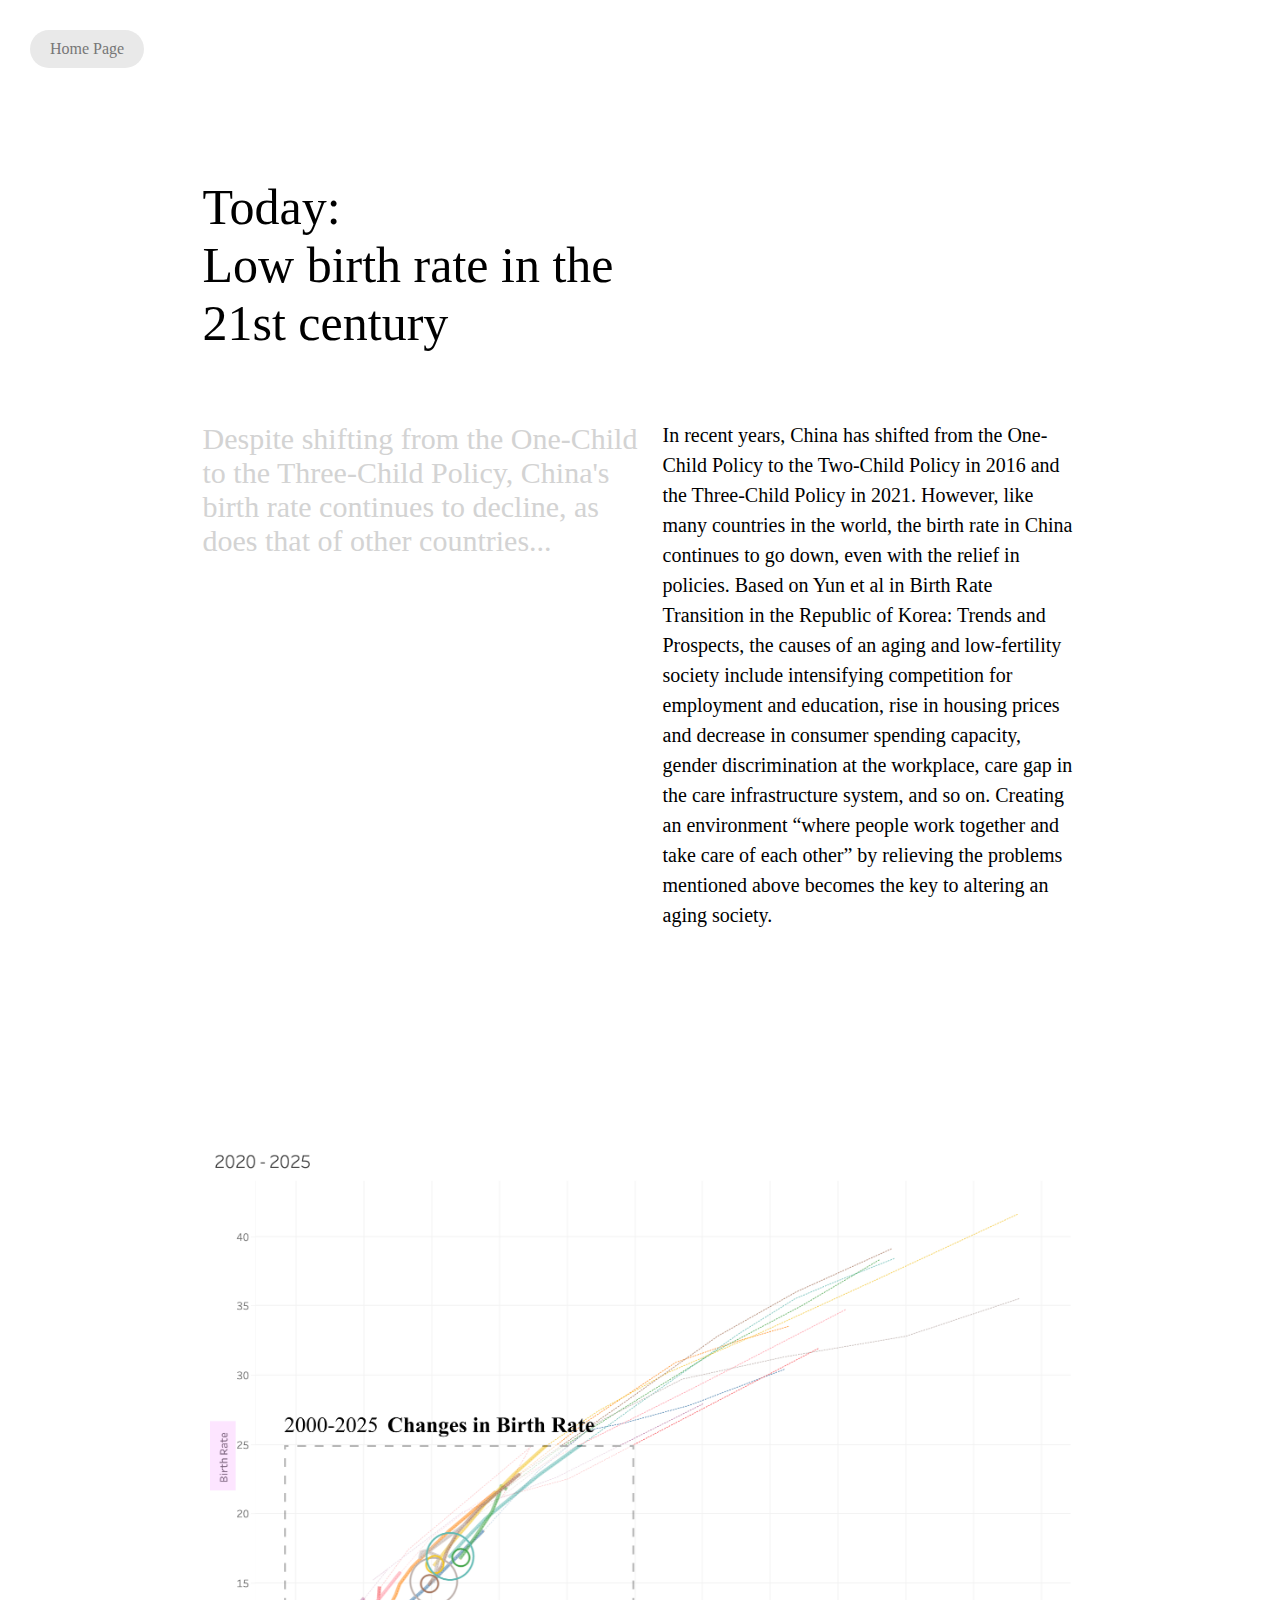
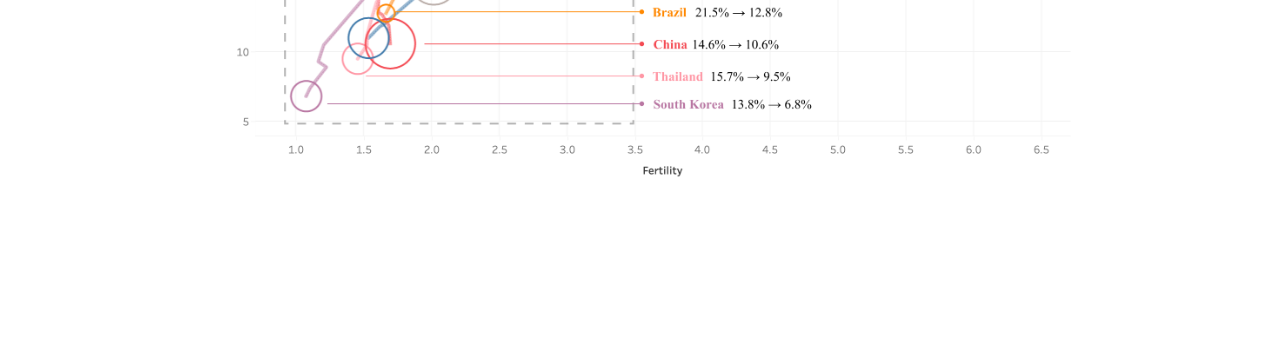
<file: birth_rate.html>
<!DOCTYPE html>
<html>
  <head>
    <title>Family Planning Comparison</title>
    <link rel="stylesheet" href="style.css">
    <link rel="stylesheet" href="sub_page.css">
  </head>
  <body>
    <a href="index.html" class="home-button">Home Page</a>

    <div class="textContainer">
      <div class="titleContainer">
        <p class="textTitle"><br>Today:<br>
          Low birth rate in the 21st century          
          </p>
        <p class="textSubTitle">Despite shifting from the One-Child to the Three-Child Policy, China's birth rate continues to decline, as does that of other countries...</p>
      </div>
      <p class="mainText"> In recent years, China has shifted from the One-Child Policy to the Two-Child Policy in 2016 and the Three-Child Policy in 2021. However, like many countries in the world, the birth rate in China continues to go down, even with the relief in policies. Based on Yun et al in Birth Rate Transition in the Republic of Korea: Trends and Prospects, the causes of an aging and low-fertility society include intensifying competition for employment and education, rise in housing prices and decrease in consumer spending capacity, gender discrimination at the workplace, care gap in the care infrastructure system, and so on. Creating an environment “where people work together and take care of each other” by relieving the problems mentioned above becomes the key to altering an aging society.</p>
    </div>

    <div class="imgContainer">
      <div class="img1">
        <img src="charts/birth rate.png">
      </div>
    </div>
    
    </body>
</html>
</file>
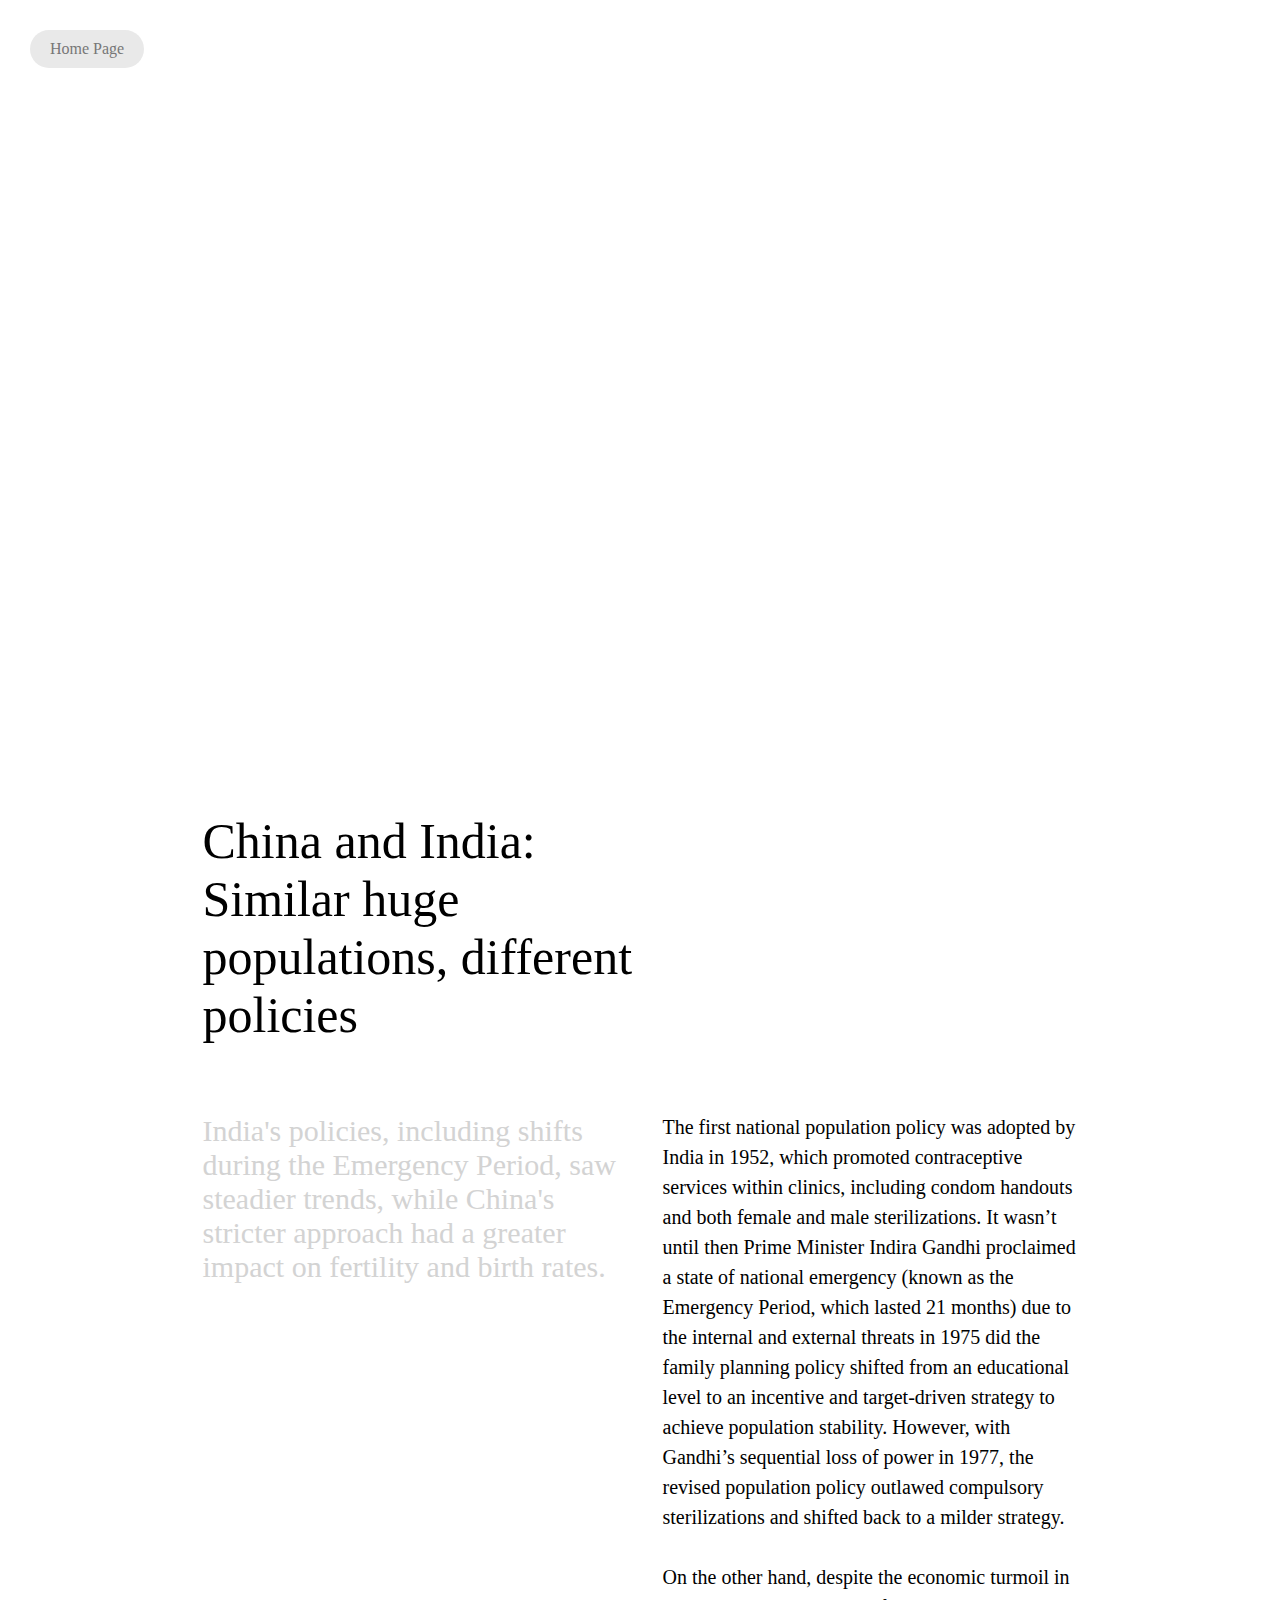
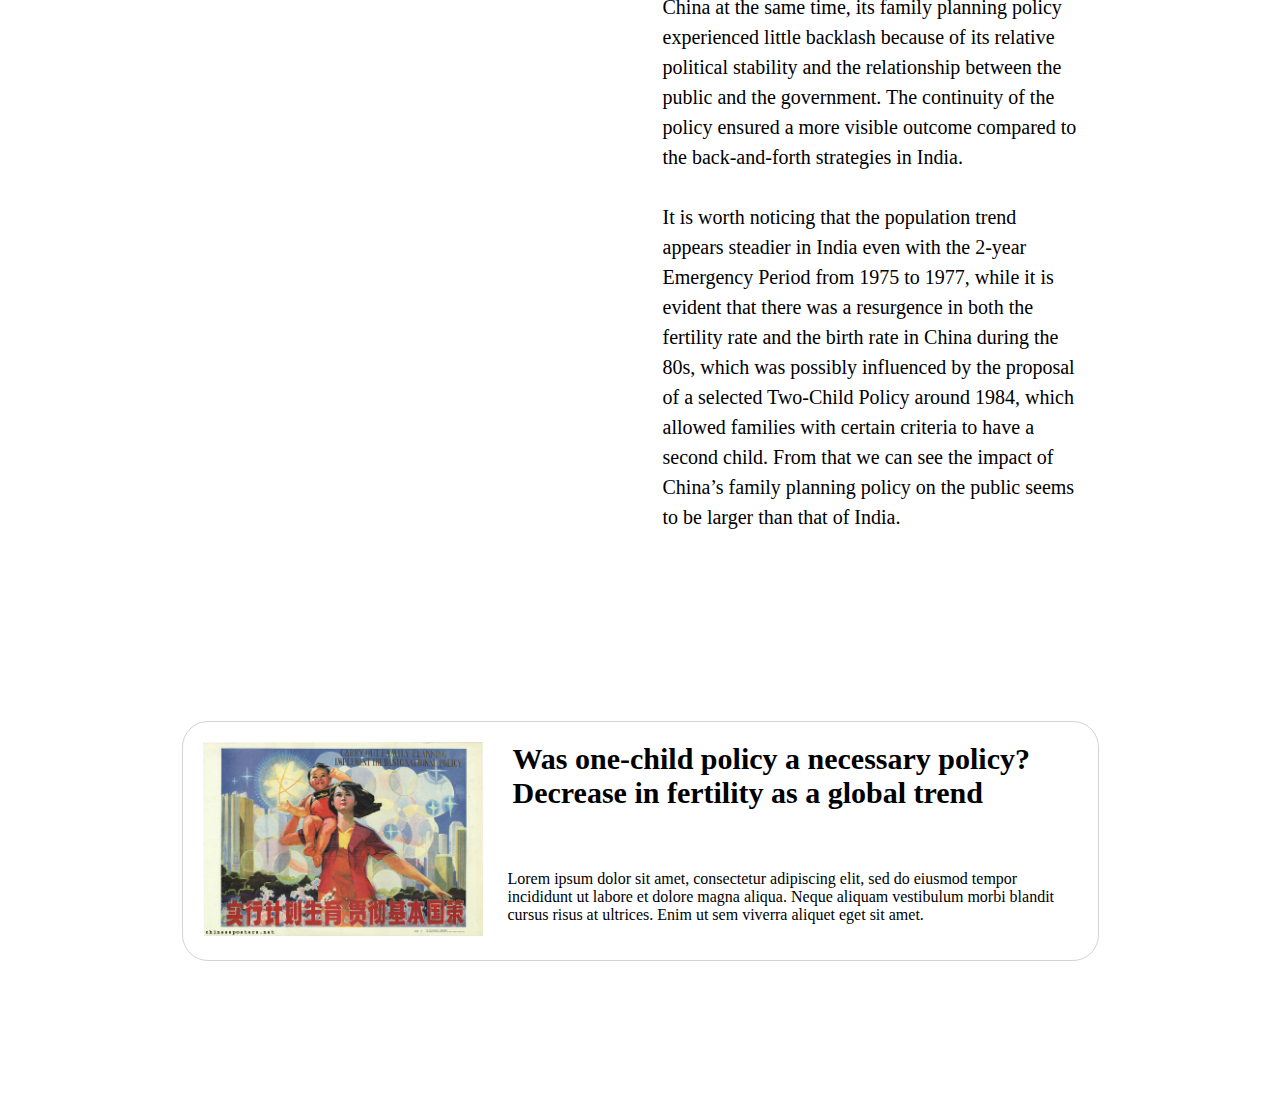
<file: china_india.html>
<!DOCTYPE html>
<html>
  <head>
    <title>Family Planning Comparison</title>
    <link rel="stylesheet" href="style.css">
    <link rel="stylesheet" href="sub_page.css">
  </head>
  <body>
    <a href="index.html" class="home-button">Home Page</a>
    <br> <br> <br> <br>
    <div class="container">  
    <div class='tableauPlaceholder' id='viz1733766538685' style='position: relative'><noscript><a href='#'><img alt=' 1970 - 1975 ' src='https:&#47;&#47;public.tableau.com&#47;static&#47;images&#47;Fa&#47;FamilyPlanning_China_India&#47;Sheet1&#47;1_rss.png' style='border: none' /></a></noscript><object class='tableauViz'  style='display:none;'><param name='host_url' value='https%3A%2F%2Fpublic.tableau.com%2F' /> <param name='embed_code_version' value='3' /> <param name='site_root' value='' /><param name='name' value='FamilyPlanning_China_India&#47;Sheet1' /><param name='tabs' value='no' /><param name='toolbar' value='yes' /><param name='static_image' value='https:&#47;&#47;public.tableau.com&#47;static&#47;images&#47;Fa&#47;FamilyPlanning_China_India&#47;Sheet1&#47;1.png' /> <param name='animate_transition' value='yes' /><param name='display_static_image' value='yes' /><param name='display_spinner' value='yes' /><param name='display_overlay' value='yes' /><param name='display_count' value='yes' /><param name='language' value='en-US' /><param name='filter' value='publish=yes' /></object></div>                <script type='text/javascript'>                    var divElement = document.getElementById('viz1733766538685');                    var vizElement = divElement.getElementsByTagName('object')[0];                    vizElement.style.width='92%';vizElement.style.height=(divElement.offsetWidth*0.45)+'px';                    var scriptElement = document.createElement('script');                    scriptElement.src = 'https://public.tableau.com/javascripts/api/viz_v1.js';                    vizElement.parentNode.insertBefore(scriptElement, vizElement);                </script>
</div>

    <div class="textContainer">
      <div class="titleContainer">
        <p class="textTitle">China and India:
          Similar huge populations, different policies
          </p>
        <p class="textSubTitle">
          India's policies, including shifts during the Emergency Period, saw steadier trends, while China's stricter approach had a greater impact on fertility and birth rates.</p>
      </div>
      <p class="mainText"> The first national population policy was adopted by India in 1952, which promoted contraceptive services within clinics, including condom handouts and both female and male sterilizations. It wasn’t until then Prime Minister Indira Gandhi proclaimed a state of national emergency (known as the Emergency Period, which lasted 21 months) due to the internal and external threats in 1975 did the family planning policy shifted from an educational level to an incentive and target-driven strategy to achieve population stability. However, with Gandhi’s sequential loss of power in 1977, the revised population policy outlawed compulsory sterilizations and shifted back to a milder strategy. <br><br>
        On the other hand, despite the economic turmoil in China at the same time, its family planning policy experienced little backlash because of its relative political stability and the relationship between the public and the government. The continuity of the policy ensured a more visible outcome compared to the back-and-forth strategies in India.<br><br>
        It is worth noticing that the population trend appears steadier in India even with the 2-year Emergency Period from 1975 to 1977, while it is evident that there was a resurgence in both the fertility rate and the birth rate in China during the 80s, which was possibly influenced by the proposal of a selected Two-Child Policy around 1984, which allowed families with certain criteria to have a second child. From that we can see the impact of China’s family planning policy on the public seems to be larger than that of India.
        </p>
    </div>



    <a href="fertility.html" div class="thumbnail">
      <div class="leftImg">
        <img src="pic/family planning.jpg" style="width:100%">
      </div>
      <div class="rightText">
          <p class="thumbnailTitle">Was one-child policy a necessary policy?
            Decrease in fertility as a global trend
            </p>
        <p class="thumbnailText">Lorem ipsum dolor sit amet, consectetur adipiscing elit, sed do eiusmod tempor incididunt ut labore et dolore magna aliqua. Neque aliquam vestibulum morbi blandit cursus risus at ultrices. Enim ut sem viverra aliquet eget sit amet.  </p>
      </div>
    </a>

    </body>
</html>
</file>
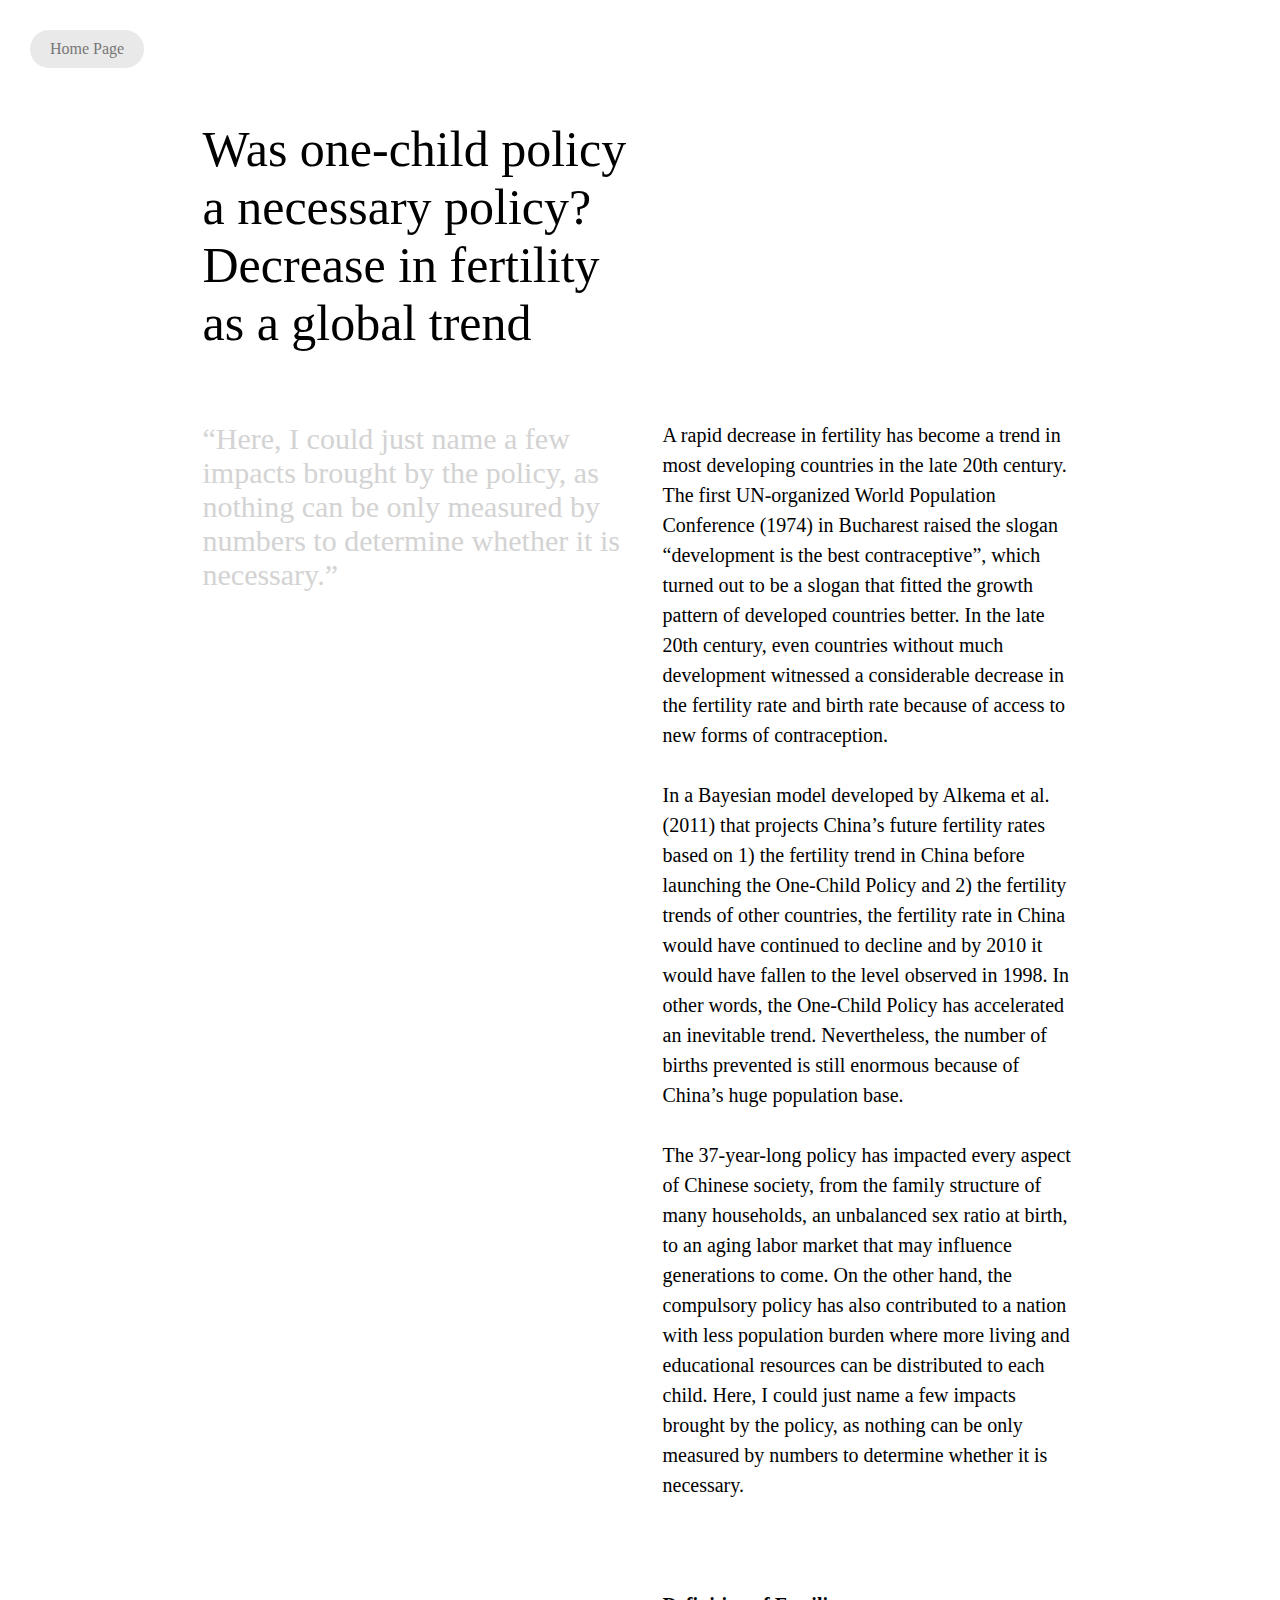
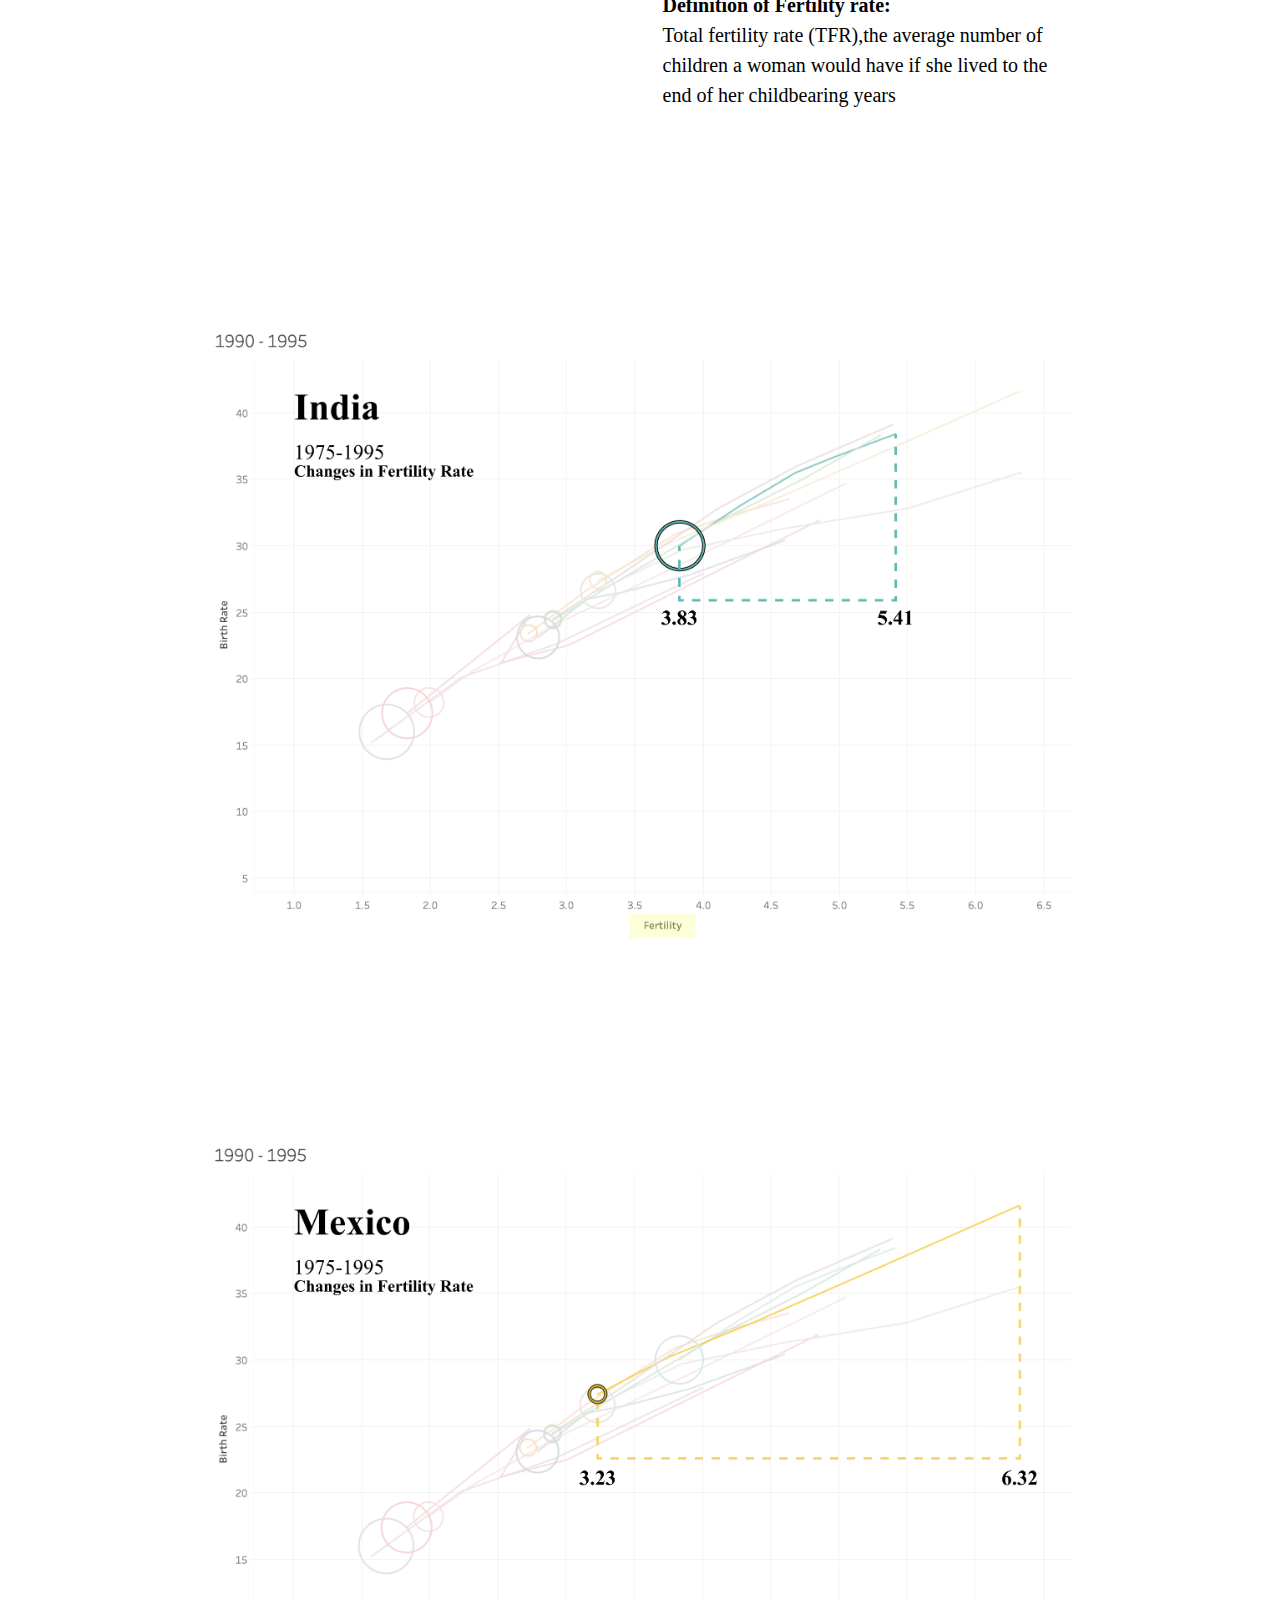
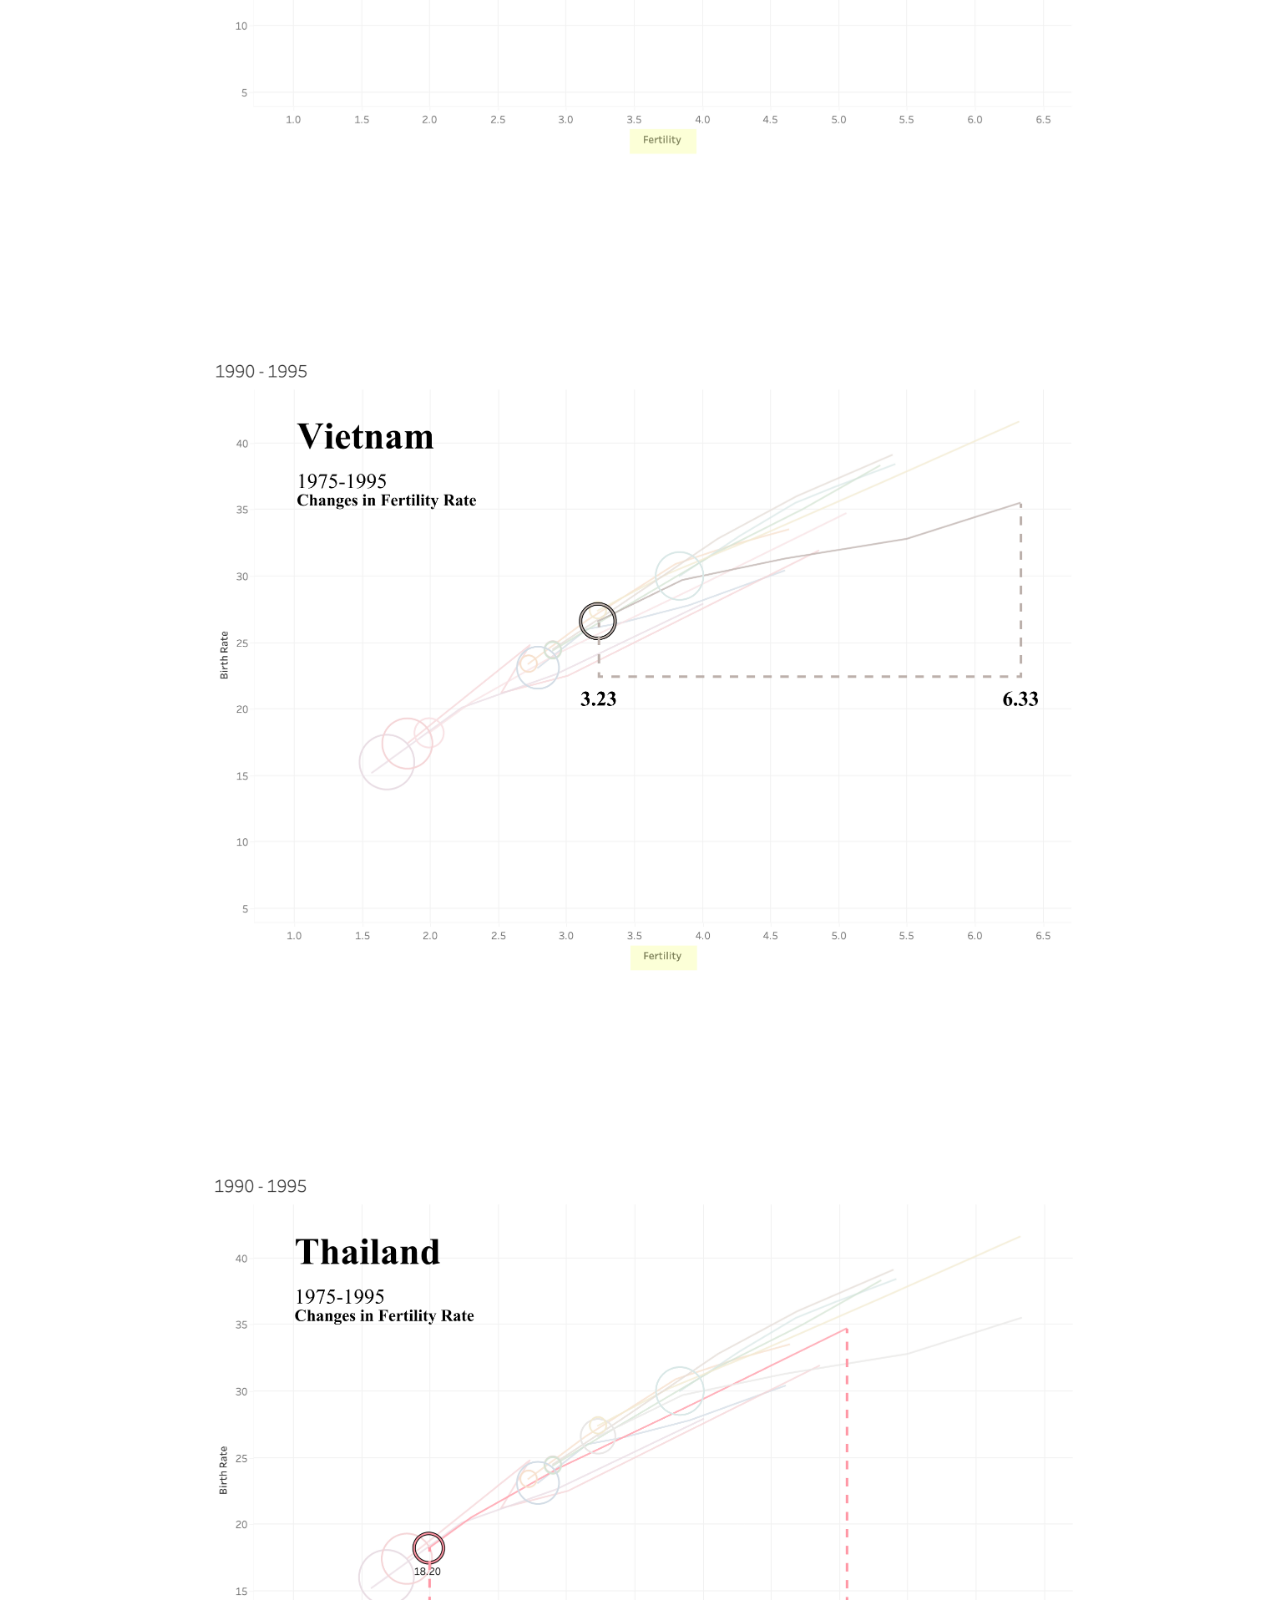
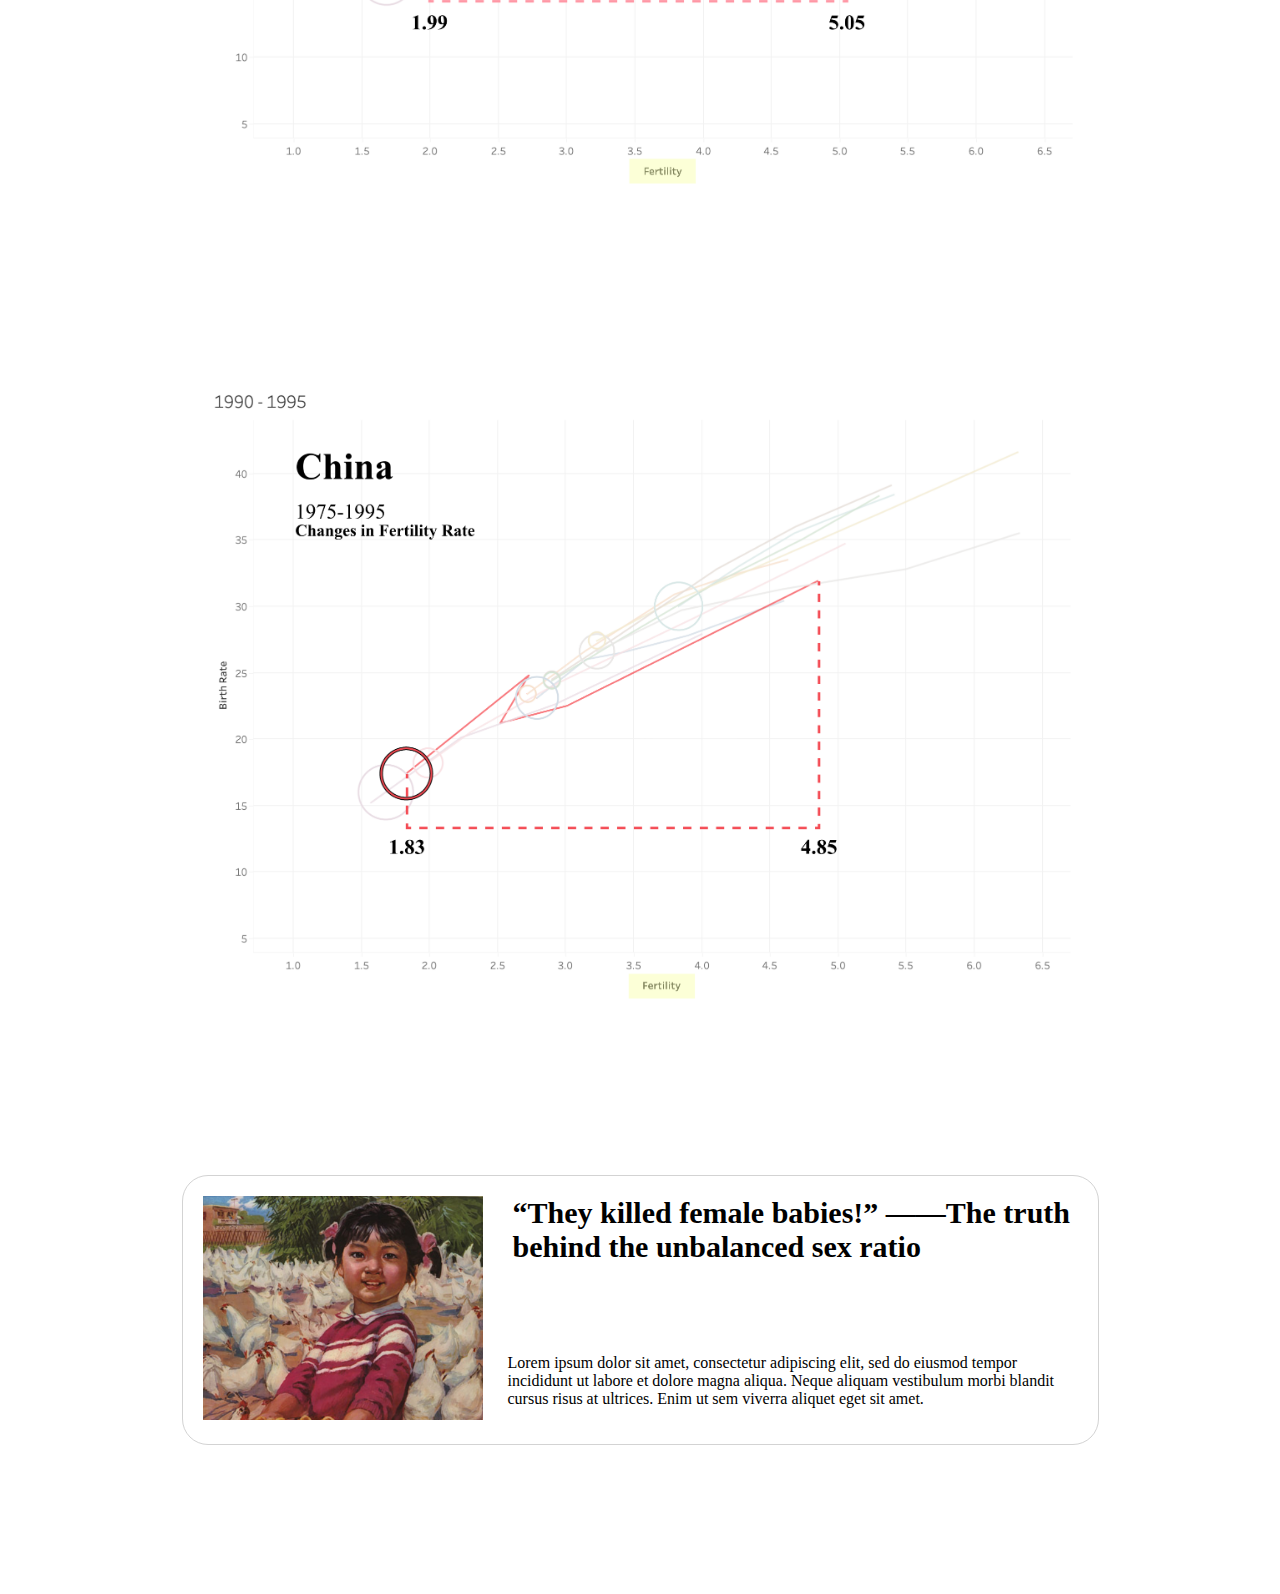
<file: fertility.html>
<!DOCTYPE html>
<html>
  <head>
    <title>Family Planning Comparison</title>
    <link rel="stylesheet" href="style.css">
    <link rel="stylesheet" href="sub_page.css">
  </head>
  <body>
    <a href="index.html" class="home-button">Home Page</a>


    <div class="textContainer">
      <div class="titleContainer">
        <p class="textTitle">Was one-child policy a necessary policy?
          Decrease in fertility as a global trend          
          </p>
        <p class="textSubTitle">“Here, I could just name a few impacts brought by the policy, as nothing can be only measured by numbers to determine whether it is necessary.”</p>
      </div>
      <p class="mainText"> A rapid decrease in fertility has become a trend in most developing countries in the late 20th century. The first UN-organized World Population Conference (1974) in Bucharest raised the slogan “development is the best contraceptive”, which turned out to be a slogan that fitted the growth pattern of developed countries better. In the late 20th century, even countries without much development witnessed a considerable decrease in the fertility rate and birth rate because of access to new forms of contraception.<br><br>
        In a Bayesian model developed by Alkema et al. (2011) that projects China’s future fertility rates based on 1) the fertility trend in China before launching the One-Child Policy and 2) the fertility trends of other countries, the fertility rate in China would have continued to decline and by 2010 it would have fallen to the level observed in 1998. In other words, the One-Child Policy has accelerated an inevitable trend. Nevertheless, the number of births prevented is still enormous because of China’s huge population base.<br><br>
        The 37-year-long policy has impacted every aspect of Chinese society, from the family structure of many households, an unbalanced sex ratio at birth, to an aging labor market that may influence generations to come. On the other hand, the compulsory policy has also contributed to a nation with less population burden where more living and educational resources can be distributed to each child. Here, I could just name a few impacts brought by the policy, as nothing can be only measured by numbers to determine whether it is necessary.
        <br><br> <br><br>
        <span style="font-weight: 600;">Definition of Fertility rate:</span><br>
        Total fertility rate (TFR),the average number of children a woman would have if she lived to the end of her childbearing years
        </p>
    </div>

    <div class="imgContainer">
      <div class="img1">
        <img src="charts/India.png">
      </div>
    </div>

    <div class="imgContainer">
      <div class="img1">
        <img src="charts/Mexico.png">
      </div>
    </div>

    <div class="imgContainer">
      <div class="img1">
        <img src="charts/Vietnam.png">
      </div>
    </div>

    <div class="imgContainer">
      <div class="img1">
        <img src="charts/Thailand.png">
      </div>
    </div>

    <div class="imgContainer">
      <div class="img1">
        <img src="charts/China.png">
      </div>
    </div>

    <a href="sex_ratio.html" div class="thumbnail">
      <div class="leftImg">
        <img src="pic/daughter.png" style="width:100%">
      </div>
      <div class="rightText">
          <p class="thumbnailTitle">“They killed female babies!” 
            ——The truth behind the unbalanced sex ratio
            </p>
        <p class="thumbnailText">Lorem ipsum dolor sit amet, consectetur adipiscing elit, sed do eiusmod tempor incididunt ut labore et dolore magna aliqua. Neque aliquam vestibulum morbi blandit cursus risus at ultrices. Enim ut sem viverra aliquet eget sit amet.  </p>
      </div>
    </a>
    
    </body>
</html>
</file>
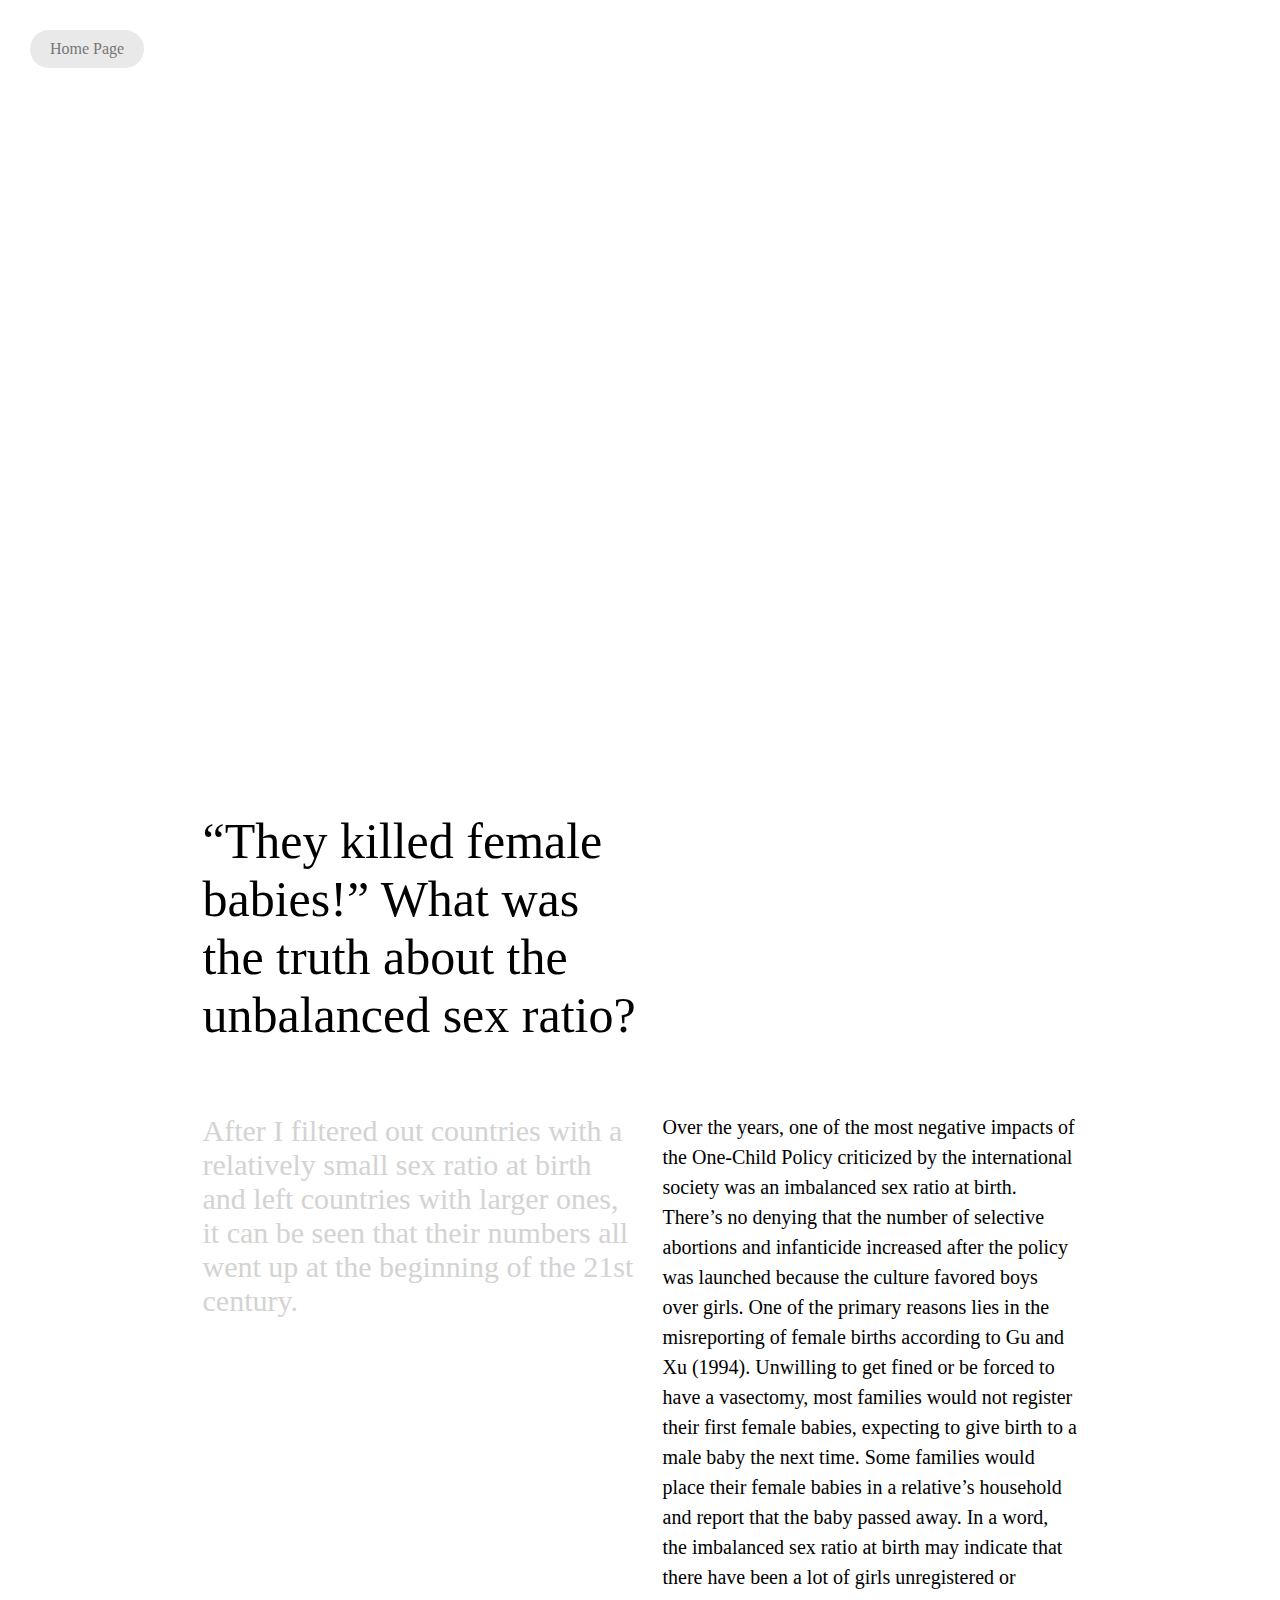
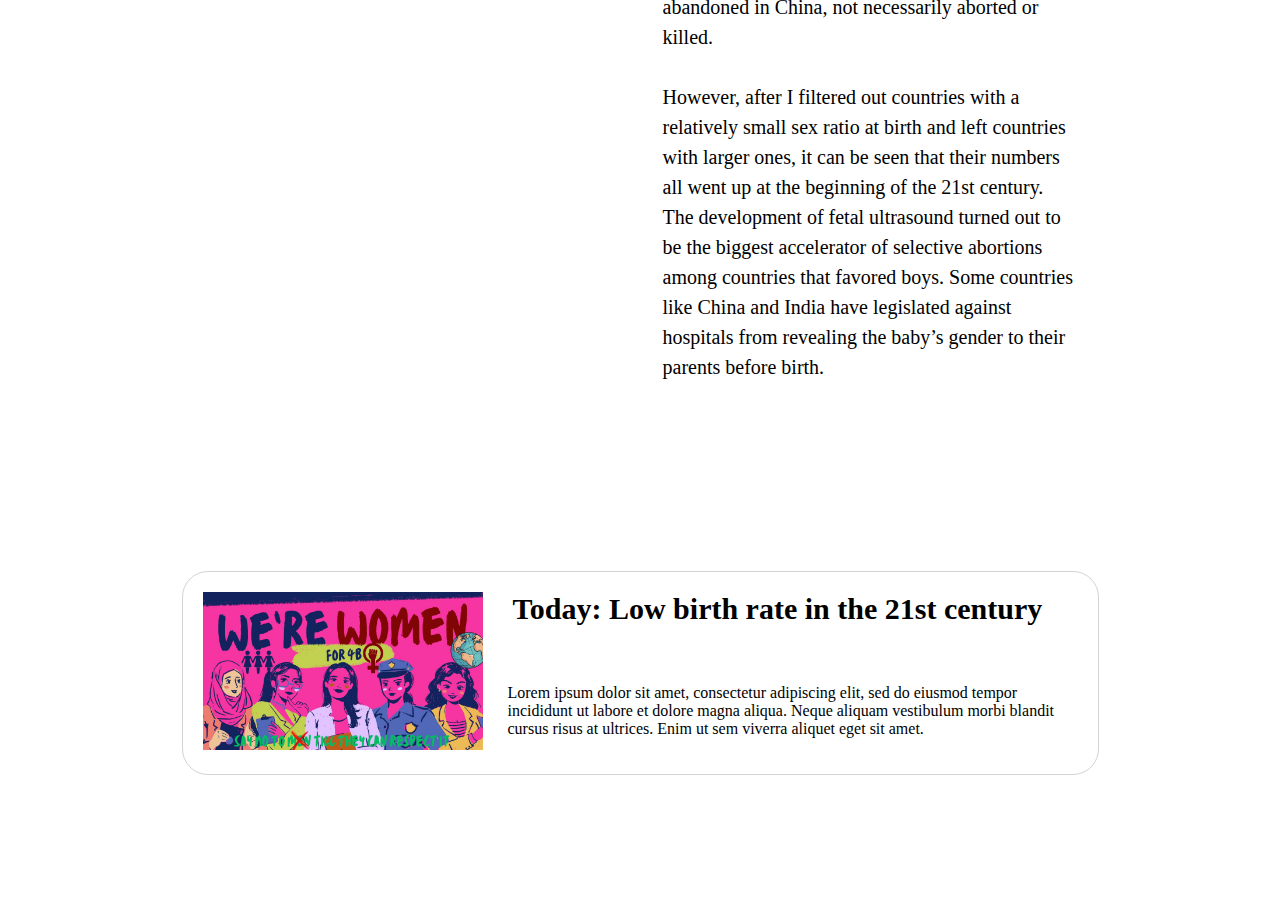
<file: sex_ratio.html>
<!DOCTYPE html>
<html>
  <head>
    <link rel="stylesheet" href="style.css">
    <link rel="stylesheet" href="sub_page.css">
  </head>
  <body>
    <a href="index.html" class="home-button">Home Page</a>
    <br> <br> <br> <br>
    <div class="container">  
      <div class='tableauPlaceholder' id='viz1733766934005' style='position: relative'><noscript><a href='#'><img alt=' 1970 - 1975 ' src='https:&#47;&#47;public.tableau.com&#47;static&#47;images&#47;Fa&#47;FamilyPlanning_Sex_Ratio&#47;Sheet1&#47;1_rss.png' style='border: none' /></a></noscript><object class='tableauViz'  style='display:none;'><param name='host_url' value='https%3A%2F%2Fpublic.tableau.com%2F' /> <param name='embed_code_version' value='3' /> <param name='site_root' value='' /><param name='name' value='FamilyPlanning_Sex_Ratio&#47;Sheet1' /><param name='tabs' value='no' /><param name='toolbar' value='yes' /><param name='static_image' value='https:&#47;&#47;public.tableau.com&#47;static&#47;images&#47;Fa&#47;FamilyPlanning_Sex_Ratio&#47;Sheet1&#47;1.png' /> <param name='animate_transition' value='yes' /><param name='display_static_image' value='yes' /><param name='display_spinner' value='yes' /><param name='display_overlay' value='yes' /><param name='display_count' value='yes' /><param name='language' value='en-US' /><param name='filter' value='publish=yes' /></object></div>                <script type='text/javascript'>                    var divElement = document.getElementById('viz1733766934005');                    var vizElement = divElement.getElementsByTagName('object')[0];                    vizElement.style.width='92%';vizElement.style.height=(divElement.offsetWidth*0.45)+'px';                    var scriptElement = document.createElement('script');                    scriptElement.src = 'https://public.tableau.com/javascripts/api/viz_v1.js';                    vizElement.parentNode.insertBefore(scriptElement, vizElement);                </script>
    </div>


    <div class="textContainer">
      <div class="titleContainer">
        <p class="textTitle">“They killed female babies!” 
          What was the truth about the unbalanced sex ratio?          
          </p>
        <p class="textSubTitle">After I filtered out countries with a relatively small sex ratio at birth and left countries with larger ones, it can be seen that their numbers all went up at the beginning of the 21st century.  </p>
      </div>
      <p class="mainText"> Over the years, one of the most negative impacts of the One-Child Policy criticized by the international society was an imbalanced sex ratio at birth. There’s no denying that the number of selective abortions and infanticide increased after the policy was launched because the culture favored boys over girls. One of the primary reasons lies in the misreporting of female births according to Gu and Xu (1994). Unwilling to get fined or be forced to have a vasectomy, most families would not register their first female babies, expecting to give birth to a male baby the next time. Some families would place their female babies in a relative’s household and report that the baby passed away. In a word, the imbalanced sex ratio at birth may indicate that there have been a lot of girls unregistered or abandoned in China, not necessarily aborted or killed.<br><br>
        However, after I filtered out countries with a relatively small sex ratio at birth and left countries with larger ones, it can be seen that their numbers all went up at the beginning of the 21st century. The development of fetal ultrasound turned out to be the biggest accelerator of selective abortions among countries that favored boys. Some countries like China and India have legislated against hospitals from revealing the baby’s gender to their parents before birth.
        </p>
    </div>

    <a href="birth_rate.html" div class="thumbnail">
      <div class="leftImg">
        <img src="pic/4b.jpg" style="width:100%">
      </div>
      <div class="rightText">
          <p class="thumbnailTitle">Today:
            Low birth rate in the 21st century          
            </p>
        <p class="thumbnailText">Lorem ipsum dolor sit amet, consectetur adipiscing elit, sed do eiusmod tempor incididunt ut labore et dolore magna aliqua. Neque aliquam vestibulum morbi blandit cursus risus at ultrices. Enim ut sem viverra aliquet eget sit amet.  </p>
      </div>
    </a>
  

  </body>
</html>
</file>
<file: style.css>
body {
  margin: 0;
  padding: 0;
  overflow-y: scroll; 
  position: relative;
}


p{
  font-family: 'Times New Roman', Times, serif;

}
/* 让 p5.js 画布的层级较低并充满整个页面，但不覆盖内容 */
canvas {
  position: absolute;  /* 绝对定位，让画布相对于页面固定 */
  top: -100px;
  left: 0;
  width: 100vw;  /* 画布占满整个视口 */
  height: 100vh;  /* 画布占满整个视口 */
  z-index: 1;  /* 画布位于页面底部 */
}

a.thumbnail {
  text-decoration: none;
  color: inherit;
  transition: transform 0.2s ease;
}

a.thumbnail:hover {
  opacity: 0.9;
  transform: translateY(5px);

}
.title-page {
  z-index: 2; 
	position: relative;
	text-align: center;
  font-family:'Times New Roman', Times, serif;
  margin-bottom: 200px;
  margin-top: 150px;
	}

/*to place text over image, use position: absolute and adjust top/left percentage*/
/*use number*vw so that the font size changes according to the size of browser*/
.title {
	/* position: absolute; */
  text-align: center;
 	/* top: 30%; */
  /* left: 50%; */
  /* transform: translate(-50%, -50%); */
	font-size: 4vw;
  font-weight: 600;
	line-height: 1.6;
	color: black;
	}

/*white-space:nonwrap can prevent the text from changing lines*/
	.subtitle {
	/* position: absolute;
 	top: 30%;
  left: 50%;
  transform: translate(-50%, 62%); */
	font-size: 1.5vw;
	color: black;
  margin-bottom: 100px;
/*	white-space: nowrap;*/
	}


  .introduction {
    font-size: 20px;
    max-width: 700px;
    margin: 0 auto;
    column-gap: 5px;
    row-gap: 100px;
    padding: 20px;
    /* outline: 1px solid rgb(0, 0, 0); */
    margin-bottom: 150px;
    line-height: 1.5;
  }


.container {
  width:auto;
  margin-left:200px;
  margin-bottom: 50px;
  background-color: white;
  z-index: 3;  /* 确保其他内容位于画布之上 */
  
}

.tableauTitle {
  font-size:30px;
  font-weight: 600;
  text-align: left;
  margin-left: 210px;
  margin-bottom: 0;
}

.tableauSubTitle {
  font-size:15px;
  text-align: left;
  margin-left: 210px;
  margin-top:0;
  margin-bottom: 0;
}

.tableauPlaceholder {
  margin-top: 20px;
  height: 600px; /* 设置Tableau可视化的高度 */
}

.annotation {
  width: 80%; /* 设为容器宽度的 80% */
  margin: 0 auto; /* 居中 */
  display: flex; /* 让子元素水平排列 */
  flex-wrap: wrap; /* 如果宽度不足，换行 */
  gap: 20px; /* 子元素间的间距 */
}

.singleAnnotationContainer {
  width: 30%; /* 每个注释占容器宽度的 30% */
  box-sizing: border-box; /* 包括 padding 和 border 在内计算宽度 */
}

.upperPart, .lowerPart {
  padding: 10px;
}

.annotationTitle {
  /* outline: 1px solid black; */
  font-size: 25px;
  margin:0;
}

.lowerPart {
  padding-right: 20px;

}


.icon {
  /* outline: 1px solid black; */
  height:30px;
  margin-right:10px;
}
.icon img {
  height:100%;
}




.thumbnail{
  max-width: 875px;
  margin:0 auto;
	display: grid;
  grid-template-columns: 300px 1fr;
  column-gap: 5px;
  row-gap: 100px;
  padding:20px;
  outline: 1px solid lightgray;
  margin-bottom: 150px;
  /* box-shadow: 10px 10px 5px lightgray; */
  border-radius: 25px;
}
.leftImg {
  display: block;
  margin-left: auto;
  margin-right: 20px;

}

.rightText {
  display: flex;
  flex-direction: column; /* 纵向排列 */
  justify-content: space-between; /* 上下两部分分布在两端 */
  height: 100%; /* 或设置具体高度，比如 300px */
  
}
.thumbnailTitle{
  width:100%;
  /* max-width: 550px; */
  font-size: 30px;
  font-weight: 600;
  /* outline: 1px solid black; */
  margin: auto;
  margin-top:0;
  padding: 0 5px;
  box-sizing: border-box;
}

.home-button {
  position: fixed;  /* 固定在屏幕上的位置 */
  top: 10px;        /* 距离顶部 10px */
  left: 10px;       /* 距离左边 10px */
  display: inline-block;
  padding: 10px 20px;
  margin:20px;
  font-size: 16px;
  font-weight:500;
  color: rgb(119, 119, 119);
  background-color: rgb(233, 233, 233); /* 按钮背景颜色 */
  border: none;
  border-radius: 20px; /* 圆角 */
  text-decoration: none; /* 去掉下划线 */
  text-align: center;
  cursor: pointer;
  transition: background-color 0.3s ease;
}

.home-button:hover {
  background-color: #2ea0ab; /* 鼠标悬停时按钮颜色 */
  color:white;
}

.reference {
  max-width: 875px; 
  margin:0 auto;
  height: 50vh;         
  /* outline: 1px solid black; */
}

.referenceTitle {
  font-size: 30px;
  font-style: italic;
  font-weight: 600;
  text-align: left;   

}

.referenceList {
  font-size: 20px;
  text-align: left;   
}
</file>
<file: sub_page.css>
p {
  font-family: 'Times New Roman', Times, serif;

}

.textContainer{
  max-width: 875px;
  margin:0 auto;
  margin-top: 100px;
	display: grid;
  grid-template-columns: 1fr 1fr;
  column-gap: 5px;
  row-gap: 100px;
  padding:20px;
  /* outline: 1px solid rgb(0, 0, 0); */
  margin-bottom: 150px;
  /* box-shadow: 10px 10px 5px lightgray; */
  /* border-radius: 25px; */
}

.titleContainer {
  display: flex; /* 使用弹性布局 */
  flex-direction: column; /* 垂直排列 */
  align-items: flex-start; /* 子元素靠左对齐 */
  gap: 0; 
  padding: 0; 
  /* outline: 1px solid rgb(255, 0, 0); */
}

.textTitle {
  margin:0;
  font-size: 50px;
  /* outline: 1px solid rgb(0, 17, 255); */
}

.textSubTitle {
  font-size:30px;
  margin-top:70px;
  color: lightgray;
  /* outline: 1px solid rgb(0, 0, 0); */
}

.mainText {
  font-size:20px;
  padding-top:280px;
  padding-left:20px;
  line-height: 1.5;
  /* outline: 1px solid rgb(0, 0, 0); */
}

.imgContainer {
  max-width: 875px;
  margin: 0 auto;
  column-gap: 5px;
  row-gap: 100px;
  padding: 20px;
  /* outline: 1px solid rgb(0, 0, 0); */
  margin-bottom: 150px;
}

.img1 {
  display: flex;
  justify-content: center; /* 水平居中 */
  align-items: center; /* 垂直居中 */
  height: 100%; /* 可选，根据需要调整 */
}
.img1 img {
  width:100%;
  height: auto;
}
</file>
